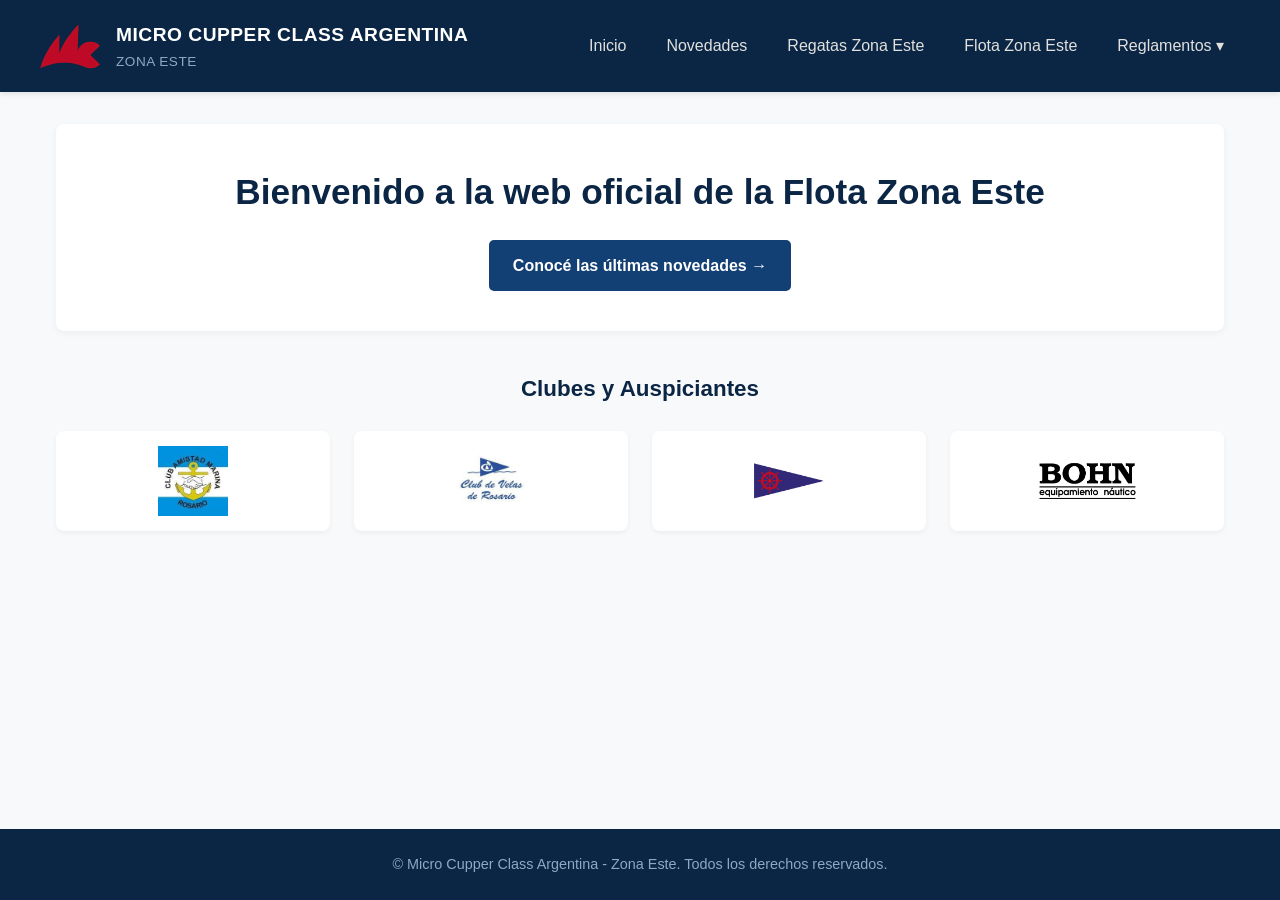
<file: index.html>
<!DOCTYPE html>
<html lang="es">
<head>
  <meta charset="UTF-8">
  <!-- OBLIGATORIO PARA CELULARES Y TABLETS -->
  <meta name="viewport" content="width=device-width, initial-scale=1.0">
  <title>Micro Cupper Class Argentina - Zona Este</title>
  
  <link rel="icon" href="imagenes/Logo_Micro_Class.svg" type="image/svg+xml">

  <style>
    /* ==============================================
       1. ESTILOS GENERALES Y RESET
       ============================================== */
    * {
      box-sizing: border-box;
      margin: 0;
      padding: 0;
    }

    body {
      font-family: Arial, Helvetica, sans-serif;
      line-height: 1.6;
      color: #333;
      background-color: #f8f9fa;
      display: flex;
      flex-direction: column;
      min-height: 100vh;
    }

    img {
      max-width: 100%;
      height: auto;
      display: block;
    }

    a {
      text-decoration: none;
      color: inherit;
    }

    /* ==============================================
       2. HEADER / ENCABEZADO
       ============================================== */
    header {
      background-color: #0b2545;
      color: #ffffff;
      padding: 1rem;
      box-shadow: 0 2px 5px rgba(0,0,0,0.1);
    }

    .header-container {
      max-width: 1200px;
      margin: 0 auto;
      display: flex;
      flex-direction: column;
      align-items: center;
      gap: 1rem;
    }

    .brand {
      display: flex;
      align-items: center;
      gap: 1rem;
      text-align: center;
    }

    .brand img {
      width: 60px;
      height: auto;
    }

    .brand h1 {
      font-size: 1.2rem;
      font-weight: 700;
      letter-spacing: 0.5px;
    }

    .brand h1 small {
      display: block;
      font-size: 0.85rem;
      color: #8da9c4;
      font-weight: 400;
    }

    /* Botón Hamburguesa (Móviles) */
    .menu-toggle {
      display: block;
      background: none;
      border: 1px solid #8da9c4;
      color: #fff;
      font-size: 1.5rem;
      padding: 0.3rem 0.8rem;
      border-radius: 4px;
      cursor: pointer;
    }

    /* Navegación */
    nav {
      width: 100%;
      display: none; /* Oculto por defecto en móviles */
    }

    nav.active {
      display: block; /* Muestra el menú al tocar el botón hamburguesa */
    }

    nav ul {
      list-style: none;
      display: flex;
      flex-direction: column;
      gap: 0.5rem;
      width: 100%;
    }

    nav a {
      display: block;
      padding: 0.75rem 1rem;
      color: #e0e1dd;
      border-radius: 4px;
      transition: background-color 0.2s;
    }

    nav a:hover {
      background-color: #134074;
      color: #fff;
    }

    /* Menú Desplegable (Dropdown) */
    .dropdown {
      position: relative;
    }

    .dropdown-menu {
      display: none;
      background-color: #134074;
      border-radius: 4px;
      padding-left: 1rem;
    }

    .dropdown:hover .dropdown-menu,
    .dropdown:focus-within .dropdown-menu {
      display: block;
    }

    /* ==============================================
       3. CONTENIDO PRINCIPAL (MAIN)
       ============================================== */
    main {
      flex: 1;
      max-width: 1200px;
      width: 100%;
      margin: 0 auto;
      padding: 2rem 1rem;
      display: flex;
      flex-direction: column;
      gap: 2.5rem;
    }

    .hero-section {
      background-color: #ffffff;
      padding: 2.5rem 1.5rem;
      border-radius: 8px;
      text-align: center;
      box-shadow: 0 2px 8px rgba(0,0,0,0.05);
    }

    .hero-section h1 {
      font-size: 1.6rem;
      color: #0b2545;
      margin-bottom: 1.2rem;
    }

    .btn-cta {
      display: inline-block;
      background-color: #134074;
      color: #ffffff;
      padding: 0.8rem 1.5rem;
      border-radius: 5px;
      font-weight: bold;
      transition: background-color 0.2s;
    }

    .btn-cta:hover {
      background-color: #0b2545;
    }

    /* Sección de Auspiciantes / Clubes */
    .sponsors-section {
      text-align: center;
    }

    .sponsors-section h2 {
      font-size: 1.4rem;
      color: #0b2545;
      margin-bottom: 1.5rem;
    }

    .sponsors-grid {
      display: grid;
      grid-template-columns: repeat(auto-fit, minmax(130px, 1fr));
      gap: 1.5rem;
      align-items: center;
      justify-items: center;
    }

    .sponsors-grid a {
      display: flex;
      align-items: center;
      justify-content: center;
      padding: 1rem;
      background: #fff;
      border-radius: 8px;
      width: 100%;
      height: 100px;
      box-shadow: 0 2px 5px rgba(0,0,0,0.05);
      transition: transform 0.2s;
    }

    .sponsors-grid a:hover {
      transform: translateY(-3px);
    }

    .sponsors-grid img {
      max-height: 70px;
      object-fit: contain;
    }

    /* ==============================================
       4. FOOTER / PIE DE PÁGINA
       ============================================== */
    footer {
      background-color: #0b2545;
      color: #8da9c4;
      text-align: center;
      padding: 1.5rem 1rem;
      font-size: 0.9rem;
      margin-top: auto;
    }

    /* ==============================================
       5. MEDIA QUERIES (TABLETS Y PANTALLAS GRANDES)
       ============================================== */
    
    /* Tablets en adelante (>= 768px) */
    @media (min-width: 768px) {
      .menu-toggle {
        display: none; /* Ocultar botón hamburguesa */
      }

      .header-container {
        flex-direction: row;
        justify-content: space-between;
      }

      .brand {
        text-align: left;
      }

      nav {
        display: block !important;
        width: auto;
      }

      nav ul {
        flex-direction: row;
        align-items: center;
        gap: 0.5rem;
      }

      .dropdown-menu {
        position: absolute;
        top: 100%;
        left: 0;
        min-width: 260px;
        box-shadow: 0 4px 6px rgba(0,0,0,0.15);
        padding-left: 0;
        z-index: 1000;
      }

      .hero-section h1 {
        font-size: 2.2rem;
      }

      .sponsors-grid {
        grid-template-columns: repeat(4, 1fr);
      }
    }
  </style>
</head>
<body>

  <header>
    <div class="header-container">
      <div class="brand">
        <a href="index.html" title="Inicio">
          <img src="imagenes/Logo_Micro_Class.svg" alt="Logo Micro Class Argentina">
        </a>
        <h1>MICRO CUPPER CLASS ARGENTINA<br><small>ZONA ESTE</small></h1>
      </div>

      <!-- Botón de menú para celulares -->
      <button class="menu-toggle" aria-label="Abrir menú" onclick="toggleMenu()">☰</button>

      <nav id="main-nav" aria-label="Navegación principal">
        <ul>
          <li><a href="index.html">Inicio</a></li>
          <li><a href="novedades.html">Novedades</a></li>
          <li><a href="regatas.html">Regatas Zona Este</a></li>
          <li><a href="documentos/FlotaZonaEste.pdf" target="_blank">Flota Zona Este</a></li>
          
          <li class="dropdown">
            <a href="#">Reglamentos ▾</a>
            <ul class="dropdown-menu">
              <li>
                <a href="documentos/micro-class-rules-ingles.pdf" target="_blank">
                  Reglamento de la clase (Inglés)
                </a>
              </li>
              <li>
                <a href="documentos/micro-class-rules-traduccion.pdf" target="_blank">
                  Reglamento traducido (En revisión)
                </a>
              </li>
              <li>
                <a href="documentos/adecuacion-reglamento-abril-2025.pdf" target="_blank">
                  Adecuación Reglamento Int. (Abril 2025)
                </a>
              </li>
            </ul>
          </li>
        </ul>
      </nav>
    </div>
  </header>

  <main>
    <section class="hero-section">
      <h1>Bienvenido a la web oficial de la Flota Zona Este</h1>
      <a href="novedades.html" class="btn-cta">Conocé las últimas novedades →</a>
    </section>

    <section class="sponsors-section">
      <h2>Clubes y Auspiciantes</h2>
      <div class="sponsors-grid">
        <a href="https://www.facebook.com/clubamistadmarina/reels/?_rdr" rel="noopener" target="_blank">
          <img src="imagenes/CAM.jpg" alt="Club Amistad Marina">
        </a>

        <a href="https://cvr.com.ar/" rel="noopener" target="_blank">
          <img src="imagenes/cvr.jpg" alt="Club de Velas Rosario">
        </a>

        <a href="https://ycr.com.ar/" rel="noopener" target="_blank">
          <img src="imagenes/ycr.png" alt="Yacht Club Rosario">
        </a>

        <a href="https://bohn.ar/" rel="noopener" target="_blank">
          <img src="imagenes/bohn.webp" alt="Bohn Velas">
        </a>
      </div>
    </section>
  </main>

  <footer>
    <p>© Micro Cupper Class Argentina - Zona Este. Todos los derechos reservados.</p>
  </footer>

  <script>
    function toggleMenu() {
      const nav = document.getElementById('main-nav');
      nav.classList.toggle('active');
    }
  </script>

</body>
</html>
</file>
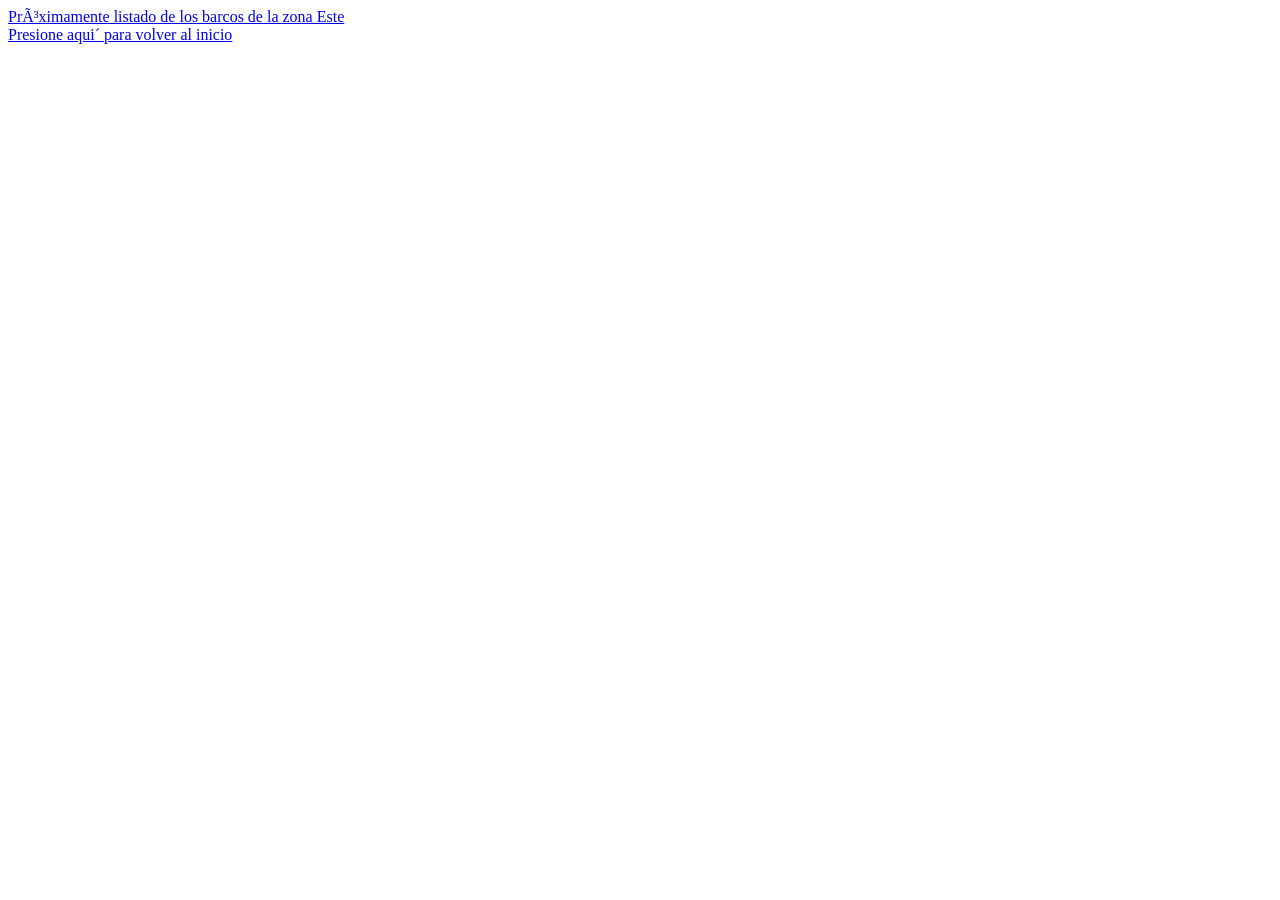
<file: flota.html>
<!DOCTYPE html>
<head><meta http-equiv="Content-Type" content="text/html; charset=windows-1252">
<meta name="viewport" content="width=device-width, initial-scale=1">
<link rel="shortcut icon" href="Logo_Micro_Class.svg">

<html>
<body>
<script>
  alert('Próximamente listado de los barcos de la zona Este')
</script>
  <a href="index.html"
<h3>Próximamente listado de los barcos de la zona Este
<br>
Presione aqui&acute para volver al inicio </h3>

</a>

</body>
</html>
</file>
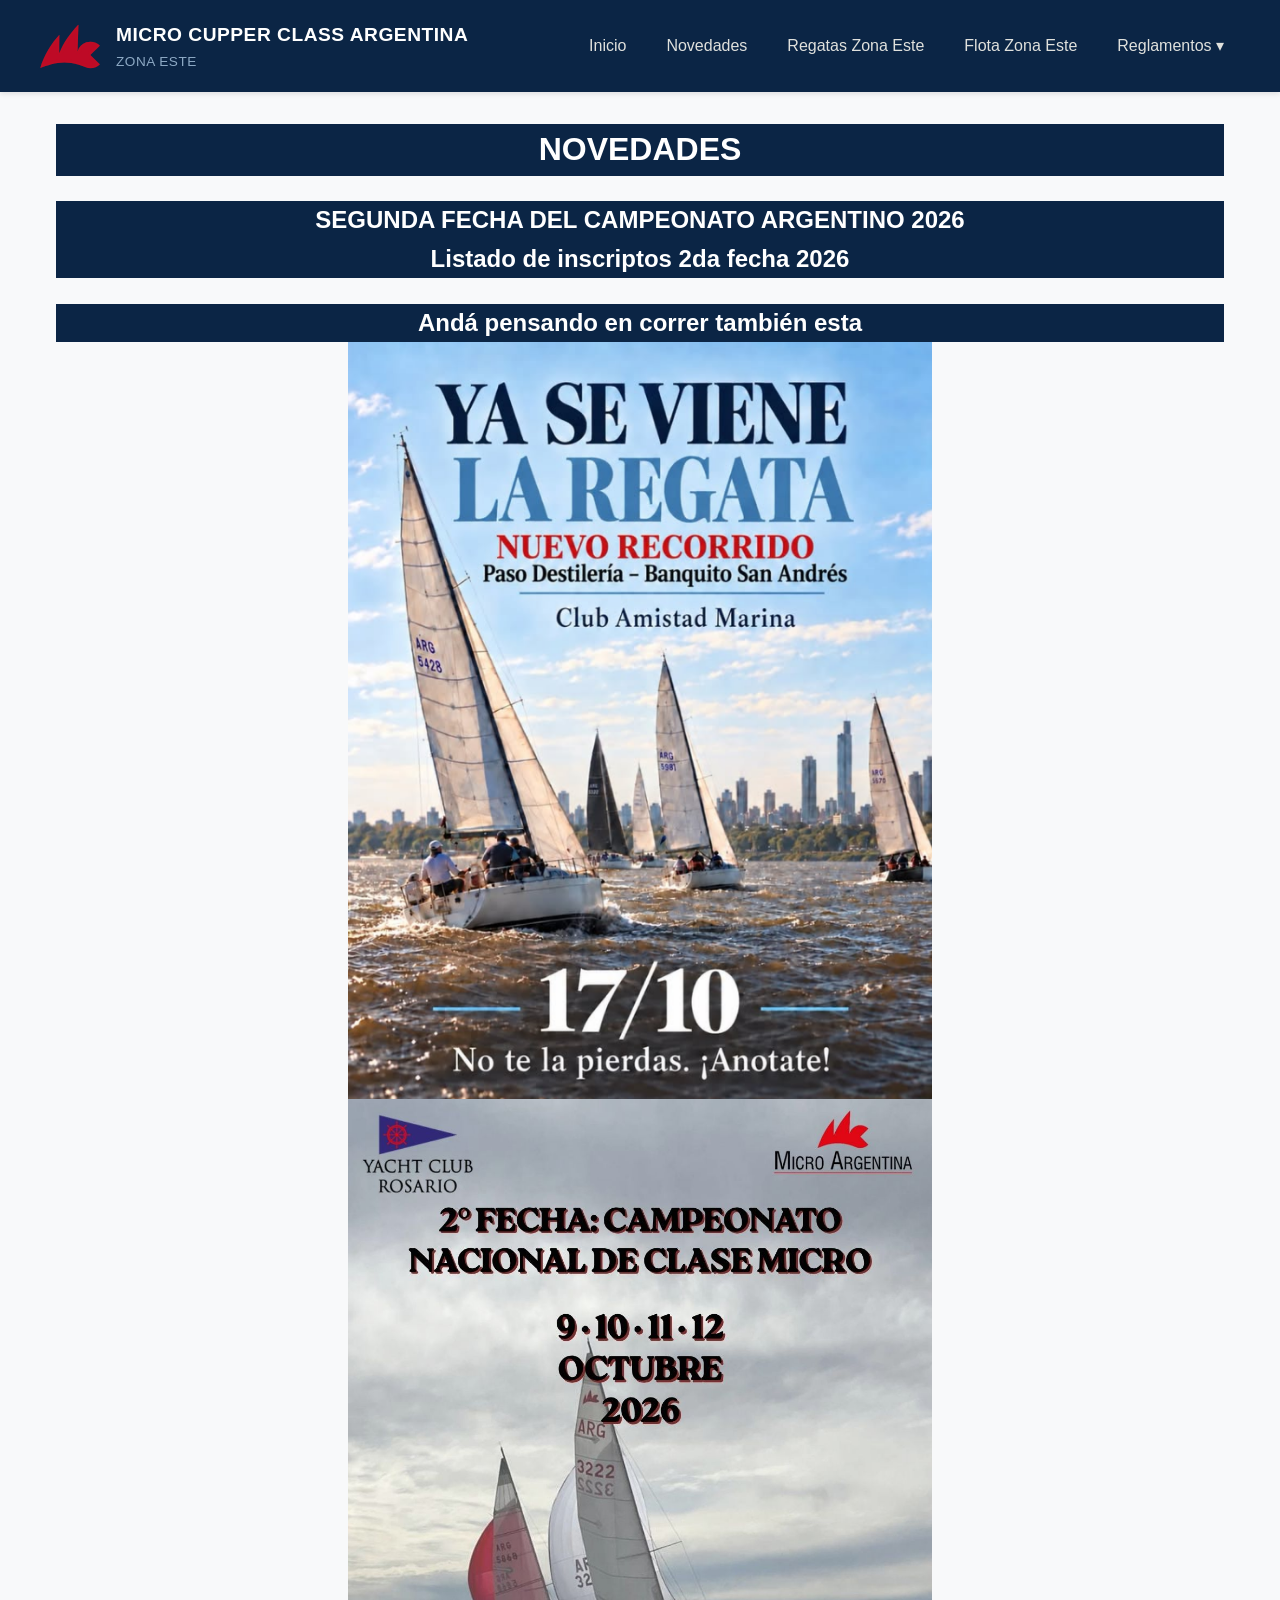
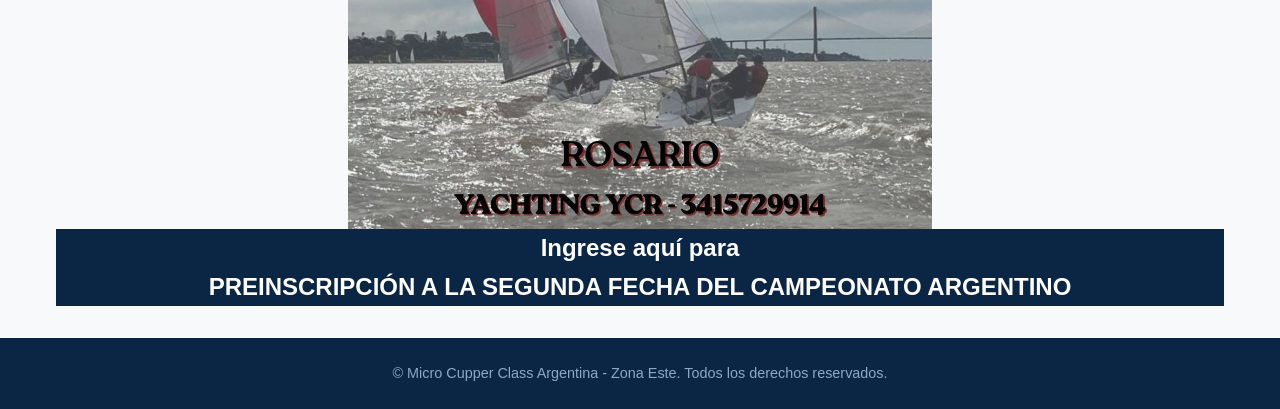
<file: novedades.html>
<!DOCTYPE html>
<html lang="es">
<head>
  <meta charset="UTF-8">
  <!-- OBLIGATORIO PARA CELULARES Y TABLETS -->
  <meta name="viewport" content="width=device-width, initial-scale=1.0">
  <title>Micro Cupper Class Argentina - Zona Este</title>
  
  <link rel="icon" href="imagenes/Logo_Micro_Class.svg" type="image/svg+xml">

  <style>
    /* ==============================================
       1. ESTILOS GENERALES Y RESET
       ============================================== */
    * {
      box-sizing: border-box;
      margin: 0;
      padding: 0;
    }

    body {
      font-family: Arial, Helvetica, sans-serif;
      line-height: 1.6;
      color: #333;
      background-color: #f8f9fa;
      display: flex;
      flex-direction: column;
      min-height: 100vh;
    }

    img {
      max-width: 100%;
      height: auto;
      display: block;
    }

    a {
      text-decoration: none;
      color: inherit;
    }

    /* ==============================================
       2. HEADER / ENCABEZADO
       ============================================== */
    header {
      background-color: #0b2545;
      color: #ffffff;
      padding: 1rem;
      box-shadow: 0 2px 5px rgba(0,0,0,0.1);
    }

    .header-container {
      max-width: 1200px;
      margin: 0 auto;
      display: flex;
      flex-direction: column;
      align-items: center;
      gap: 1rem;
    }

    .brand {
      display: flex;
      align-items: center;
      gap: 1rem;
      text-align: center;
    }

    .brand img {
      width: 60px;
      height: auto;
    }

    .brand h1 {
      font-size: 1.2rem;
      font-weight: 700;
      letter-spacing: 0.5px;
    }

    .brand h1 small {
      display: block;
      font-size: 0.85rem;
      color: #8da9c4;
      font-weight: 400;
    }

    /* Botón Hamburguesa (Móviles) */
    .menu-toggle {
      display: block;
      background: none;
      border: 1px solid #8da9c4;
      color: #fff;
      font-size: 1.5rem;
      padding: 0.3rem 0.8rem;
      border-radius: 4px;
      cursor: pointer;
    }

    /* Navegación */
    nav {
      width: 100%;
      display: none; /* Oculto por defecto en móviles */
    }

    nav.active {
      display: block; /* Muestra el menú al tocar el botón hamburguesa */
    }

    nav ul {
      list-style: none;
      display: flex;
      flex-direction: column;
      gap: 0.5rem;
      width: 100%;
    }

    nav a {
      display: block;
      padding: 0.75rem 1rem;
      color: #e0e1dd;
      border-radius: 4px;
      transition: background-color 0.2s;
    }

    nav a:hover {
      background-color: #134074;
      color: #fff;
    }

    /* Menú Desplegable (Dropdown) */
    .dropdown {
      position: relative;
    }

    .dropdown-menu {
      display: none;
      background-color: #134074;
      border-radius: 4px;
      padding-left: 1rem;
    }

    .dropdown:hover .dropdown-menu,
    .dropdown:focus-within .dropdown-menu {
      display: block;
    }

    /* ==============================================
       3. CONTENIDO PRINCIPAL (MAIN)
       ============================================== */
    main {
      flex: 1;
      max-width: 1200px;
      width: 100%;
      margin: 0 auto;
      padding: 2rem 1rem;
      display: flex;
      flex-direction: column;
      gap: 2.5rem;
    }

    .hero-section {
      background-color: #ffffff;
      padding: 2.5rem 1.5rem;
      border-radius: 8px;
      text-align: center;
      box-shadow: 0 2px 8px rgba(0,0,0,0.05);
    }

    .hero-section h1 {
      font-size: 1.6rem;
      color: #0b2545;
      margin-bottom: 1.2rem;
    }

    .btn-cta {
      display: inline-block;
      background-color: #134074;
      color: #ffffff;
      padding: 0.8rem 1.5rem;
      border-radius: 5px;
      font-weight: bold;
      transition: background-color 0.2s;
    }

    .btn-cta:hover {
      background-color: #0b2545;
    }

    /* Sección de Auspiciantes / Clubes */
    .sponsors-section {
      text-align: center;
    }

    .sponsors-section h2 {
      font-size: 1.4rem;
      color: #0b2545;
      margin-bottom: 1.5rem;
    }

    .sponsors-grid {
      display: grid;
      grid-template-columns: repeat(auto-fit, minmax(130px, 1fr));
      gap: 1.5rem;
      align-items: center;
      justify-items: center;
    }

    .sponsors-grid a {
      display: flex;
      align-items: center;
      justify-content: center;
      padding: 1rem;
      background: #fff;
      border-radius: 8px;
      width: 100%;
      height: 100px;
      box-shadow: 0 2px 5px rgba(0,0,0,0.05);
      transition: transform 0.2s;
    }

    .sponsors-grid a:hover {
      transform: translateY(-3px);
    }

    .sponsors-grid img {
      max-height: 70px;
      object-fit: contain;
    }

    /* ==============================================
       4. FOOTER / PIE DE PÁGINA
       ============================================== */
    footer {
      background-color: #0b2545;
      color: #8da9c4;
      text-align: center;
      padding: 1.5rem 1rem;
      font-size: 0.9rem;
      margin-top: auto;
    }

    /* ==============================================
       5. MEDIA QUERIES (TABLETS Y PANTALLAS GRANDES)
       ============================================== */
    
    /* Tablets en adelante (>= 768px) */
    @media (min-width: 768px) {
      .menu-toggle {
        display: none; /* Ocultar botón hamburguesa */
      }

      .header-container {
        flex-direction: row;
        justify-content: space-between;
      }

      .brand {
        text-align: left;
      }

      nav {
        display: block !important;
        width: auto;
      }

      nav ul {
        flex-direction: row;
        align-items: center;
        gap: 0.5rem;
      }

      .dropdown-menu {
        position: absolute;
        top: 100%;
        left: 0;
        min-width: 260px;
        box-shadow: 0 4px 6px rgba(0,0,0,0.15);
        padding-left: 0;
        z-index: 1000;
      }

      .hero-section h1 {
        font-size: 2.2rem;
      }

      .sponsors-grid {
        grid-template-columns: repeat(4, 1fr);
      }
    }
  </style>
</head>
<body>

  <header>
    <div class="header-container">
      <div class="brand">
        <a href="index.html" title="Inicio">
          <img src="imagenes/Logo_Micro_Class.svg" alt="Logo Micro Class Argentina">
        </a>
        <h1>MICRO CUPPER CLASS ARGENTINA<br><small>ZONA ESTE</small></h1>
      </div>

      <!-- Botón de menú para celulares -->
      <button class="menu-toggle" aria-label="Abrir menú" onclick="toggleMenu()">☰</button>

      <nav id="main-nav" aria-label="Navegación principal">
        <ul>
          <li><a href="index.html">Inicio</a></li>
          <li><a href="novedades.html">Novedades</a></li>
          <li><a href="regatas.html">Regatas Zona Este</a></li>
          <li><a href="documentos/FlotaZonaEste.pdf" target="_blank">Flota Zona Este</a></li>
          
          <li class="dropdown">
            <a href="#">Reglamentos ▾</a>
            <ul class="dropdown-menu">
              <li>
                <a href="documentos/micro-class-rules-ingles.pdf" target="_blank">
                  Reglamento de la clase (Inglés)
                </a>
              </li>
              <li>
                <a href="documentos/micro-class-rules-traduccion.pdf" target="_blank">
                  Reglamento traducido (En revisión)
                </a>
              </li>
              <li>
                <a href="documentos/adecuacion-reglamento-abril-2025.pdf" target="_blank">
                  Adecuación Reglamento Int. (Abril 2025)
                </a>
              </li>
            </ul>
          </li>
        </ul>
      </nav>
    </div>
  </header>

  <!-- CONTENIDO PRINCIPAL -->
  <main class="main-content">
    <center>
      <h1 class="brand-title" style="background-color: #0b2545; COLOR: WHITE;">NOVEDADES</h1>
         <br>
         <h2 class="brand-title" style="background-color: #0b2545; COLOR: WHITE;">SEGUNDA FECHA DEL CAMPEONATO ARGENTINO 2026</h2>      
         <h2 class="brand-title" style="background-color: #0b2545; COLOR: WHITE;"><a href="https://docs.google.com/spreadsheets/d/e/2PACX-1vTqydAGFYkBZFvci6Bs8qF_Cpy9C7n9gjho_SeCy3n3bQddNTslFT9Fgc57jyHIChJ6WzHBNghKnOeW/pubhtml?widget=false">Listado de inscriptos 2da fecha 2026</a></h2>      
         <br>
         <h2 class="brand-title" style="background-color: #0b2545; COLOR: WHITE;">Andá pensando en correr también esta</h2>
         <img src="imagenes/regataCAM20261017.png" alt="RosarioMicro2" style="width: 50%;">
         <a href="https://docs.google.com/forms/d/e/1FAIpQLSeHbJ2zXP3zCW1O6fYBSLLqBR_z9wEYcguCYY21wR_fLdK1hQ/viewform">
           <img src="imagenes/RosarioMicro2.jpeg" alt="RosarioMicro2" style="width: 50%;">
           <h2 class="brand-title" style="background-color: #0b2545; COLOR: WHITE;">Ingrese aquí para <br> PREINSCRIPCIÓN A LA SEGUNDA FECHA DEL CAMPEONATO ARGENTINO</h2>
         </a>
    </center>
  </main>
<!-- FIN CONTENIDO PRINCIPAL -->

  <footer>
    <p>© Micro Cupper Class Argentina - Zona Este. Todos los derechos reservados.</p>
  </footer>

  <script>
    function toggleMenu() {
      const nav = document.getElementById('main-nav');
      nav.classList.toggle('active');
    }
  </script>

</body>
</html>
</file>
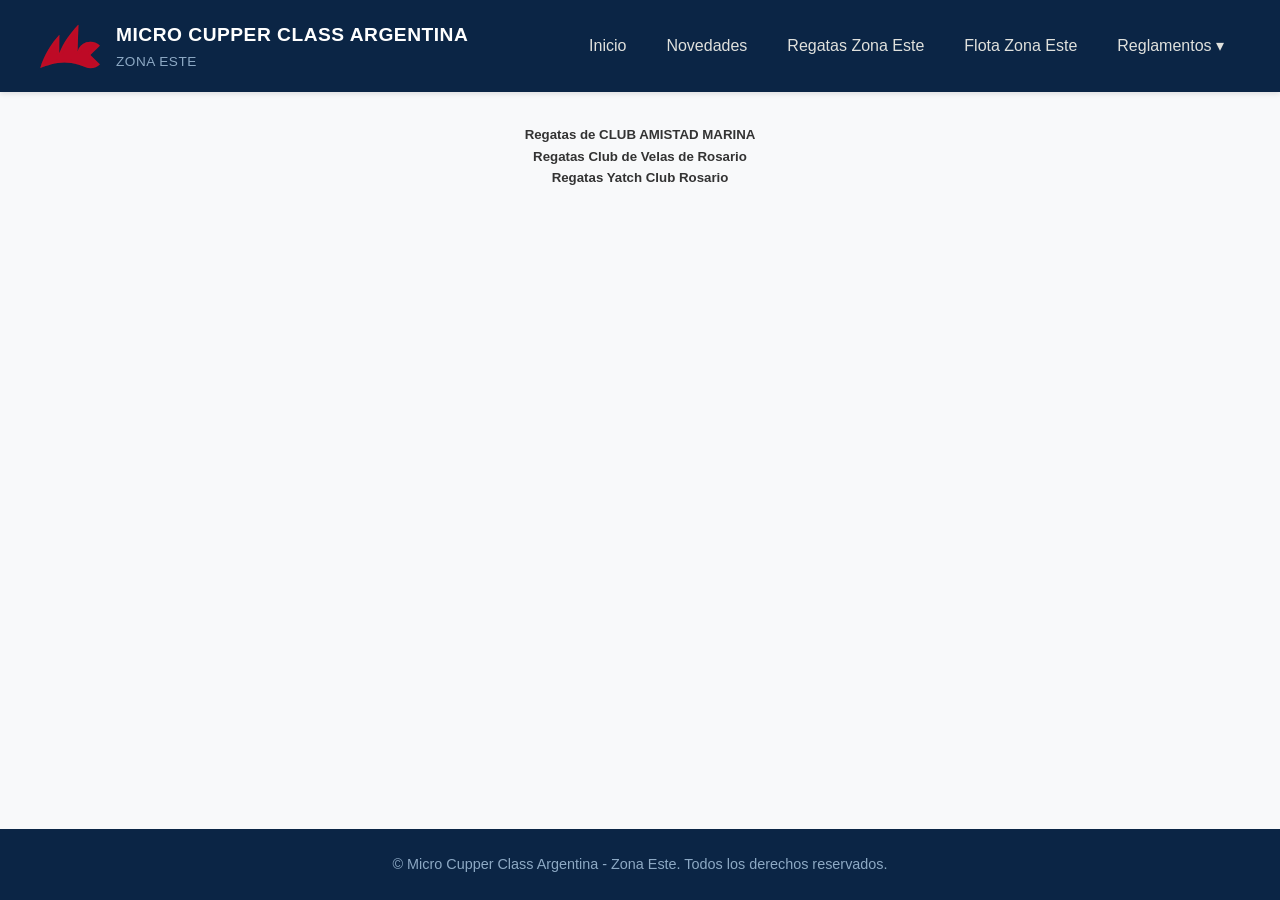
<file: regatas.html>
<!DOCTYPE html>
<html lang="es">
<head>
  <meta charset="UTF-8">
  <!-- OBLIGATORIO PARA CELULARES Y TABLETS -->
  <meta name="viewport" content="width=device-width, initial-scale=1.0">
  <title>Micro Cupper Class Argentina - Zona Este</title>
  
  <link rel="icon" href="imagenes/Logo_Micro_Class.svg" type="image/svg+xml">

  <style>
    /* ==============================================
       1. ESTILOS GENERALES Y RESET
       ============================================== */
    * {
      box-sizing: border-box;
      margin: 0;
      padding: 0;
    }

    body {
      font-family: Arial, Helvetica, sans-serif;
      line-height: 1.6;
      color: #333;
      background-color: #f8f9fa;
      display: flex;
      flex-direction: column;
      min-height: 100vh;
    }

    img {
      max-width: 100%;
      height: auto;
      display: block;
    }

    a {
      text-decoration: none;
      color: inherit;
    }

    /* ==============================================
       2. HEADER / ENCABEZADO
       ============================================== */
    header {
      background-color: #0b2545;
      color: #ffffff;
      padding: 1rem;
      box-shadow: 0 2px 5px rgba(0,0,0,0.1);
    }

    .header-container {
      max-width: 1200px;
      margin: 0 auto;
      display: flex;
      flex-direction: column;
      align-items: center;
      gap: 1rem;
    }

    .brand {
      display: flex;
      align-items: center;
      gap: 1rem;
      text-align: center;
    }

    .brand img {
      width: 60px;
      height: auto;
    }

    .brand h1 {
      font-size: 1.2rem;
      font-weight: 700;
      letter-spacing: 0.5px;
    }

    .brand h1 small {
      display: block;
      font-size: 0.85rem;
      color: #8da9c4;
      font-weight: 400;
    }

    /* Botón Hamburguesa (Móviles) */
    .menu-toggle {
      display: block;
      background: none;
      border: 1px solid #8da9c4;
      color: #fff;
      font-size: 1.5rem;
      padding: 0.3rem 0.8rem;
      border-radius: 4px;
      cursor: pointer;
    }

    /* Navegación */
    nav {
      width: 100%;
      display: none; /* Oculto por defecto en móviles */
    }

    nav.active {
      display: block; /* Muestra el menú al tocar el botón hamburguesa */
    }

    nav ul {
      list-style: none;
      display: flex;
      flex-direction: column;
      gap: 0.5rem;
      width: 100%;
    }

    nav a {
      display: block;
      padding: 0.75rem 1rem;
      color: #e0e1dd;
      border-radius: 4px;
      transition: background-color 0.2s;
    }

    nav a:hover {
      background-color: #134074;
      color: #fff;
    }

    /* Menú Desplegable (Dropdown) */
    .dropdown {
      position: relative;
    }

    .dropdown-menu {
      display: none;
      background-color: #134074;
      border-radius: 4px;
      padding-left: 1rem;
    }

    .dropdown:hover .dropdown-menu,
    .dropdown:focus-within .dropdown-menu {
      display: block;
    }

    /* ==============================================
       3. CONTENIDO PRINCIPAL (MAIN)
       ============================================== */
    main {
      flex: 1;
      max-width: 1200px;
      width: 100%;
      margin: 0 auto;
      padding: 2rem 1rem;
      display: flex;
      flex-direction: column;
      gap: 2.5rem;
    }

    .hero-section {
      background-color: #ffffff;
      padding: 2.5rem 1.5rem;
      border-radius: 8px;
      text-align: center;
      box-shadow: 0 2px 8px rgba(0,0,0,0.05);
    }

    .hero-section h1 {
      font-size: 1.6rem;
      color: #0b2545;
      margin-bottom: 1.2rem;
    }

    .btn-cta {
      display: inline-block;
      background-color: #134074;
      color: #ffffff;
      padding: 0.8rem 1.5rem;
      border-radius: 5px;
      font-weight: bold;
      transition: background-color 0.2s;
    }

    .btn-cta:hover {
      background-color: #0b2545;
    }

    /* Sección de Auspiciantes / Clubes */
    .sponsors-section {
      text-align: center;
    }

    .sponsors-section h2 {
      font-size: 1.4rem;
      color: #0b2545;
      margin-bottom: 1.5rem;
    }

    .sponsors-grid {
      display: grid;
      grid-template-columns: repeat(auto-fit, minmax(130px, 1fr));
      gap: 1.5rem;
      align-items: center;
      justify-items: center;
    }

    .sponsors-grid a {
      display: flex;
      align-items: center;
      justify-content: center;
      padding: 1rem;
      background: #fff;
      border-radius: 8px;
      width: 100%;
      height: 100px;
      box-shadow: 0 2px 5px rgba(0,0,0,0.05);
      transition: transform 0.2s;
    }

    .sponsors-grid a:hover {
      transform: translateY(-3px);
    }

    .sponsors-grid img {
      max-height: 70px;
      object-fit: contain;
    }

    /* ==============================================
       4. FOOTER / PIE DE PÁGINA
       ============================================== */
    footer {
      background-color: #0b2545;
      color: #8da9c4;
      text-align: center;
      padding: 1.5rem 1rem;
      font-size: 0.9rem;
      margin-top: auto;
    }

    /* ==============================================
       5. MEDIA QUERIES (TABLETS Y PANTALLAS GRANDES)
       ============================================== */
    
    /* Tablets en adelante (>= 768px) */
    @media (min-width: 768px) {
      .menu-toggle {
        display: none; /* Ocultar botón hamburguesa */
      }

      .header-container {
        flex-direction: row;
        justify-content: space-between;
      }

      .brand {
        text-align: left;
      }

      nav {
        display: block !important;
        width: auto;
      }

      nav ul {
        flex-direction: row;
        align-items: center;
        gap: 0.5rem;
      }

      .dropdown-menu {
        position: absolute;
        top: 100%;
        left: 0;
        min-width: 260px;
        box-shadow: 0 4px 6px rgba(0,0,0,0.15);
        padding-left: 0;
        z-index: 1000;
      }

      .hero-section h1 {
        font-size: 2.2rem;
      }

      .sponsors-grid {
        grid-template-columns: repeat(4, 1fr);
      }
    }
  </style>
</head>
<body>

  <header>
    <div class="header-container">
      <div class="brand">
        <a href="index.html" title="Inicio">
          <img src="imagenes/Logo_Micro_Class.svg" alt="Logo Micro Class Argentina">
        </a>
        <h1>MICRO CUPPER CLASS ARGENTINA<br><small>ZONA ESTE</small></h1>
      </div>

      <!-- Botón de menú para celulares -->
      <button class="menu-toggle" aria-label="Abrir menú" onclick="toggleMenu()">☰</button>

      <nav id="main-nav" aria-label="Navegación principal">
        <ul>
          <li><a href="index.html">Inicio</a></li>
          <li><a href="novedades.html">Novedades</a></li>
          <li><a href="regatas.html">Regatas Zona Este</a></li>
          <li><a href="documentos/FlotaZonaEste.pdf" target="_blank">Flota Zona Este</a></li>
          
          <li class="dropdown">
            <a href="#">Reglamentos ▾</a>
            <ul class="dropdown-menu">
              <li>
                <a href="documentos/micro-class-rules-ingles.pdf" target="_blank">
                  Reglamento de la clase (Inglés)
                </a>
              </li>
              <li>
                <a href="documentos/micro-class-rules-traduccion.pdf" target="_blank">
                  Reglamento traducido (En revisión)
                </a>
              </li>
              <li>
                <a href="documentos/adecuacion-reglamento-abril-2025.pdf" target="_blank">
                  Adecuación Reglamento Int. (Abril 2025)
                </a>
              </li>
            </ul>
          </li>
        </ul>
      </nav>
    </div>
  </header>

<!-- CONTENIDO PRINCIPAL -->
  <main class="main-content">

    
<center>
<H5>
           <a href="sininfo.html">Regatas de CLUB AMISTAD MARINA</a><br>
           <a href="https://www.cvr.com.ar/wp-content/uploads/2026/03/WhatsApp-Image-2026-02-18-at-2.50.08-PM-819x1024.jpeg">Regatas Club de Velas de Rosario</a><br>
           <a href="https://www.ycr.com.ar/p/phrf.html">Regatas Yatch Club Rosario</a><br>
</H5>
</center>
  </main>

  <footer>
    <p>© Micro Cupper Class Argentina - Zona Este. Todos los derechos reservados.</p>
  </footer>

  <script>
    function toggleMenu() {
      const nav = document.getElementById('main-nav');
      nav.classList.toggle('active');
    }
  </script>

</body>
</html>
</file>
